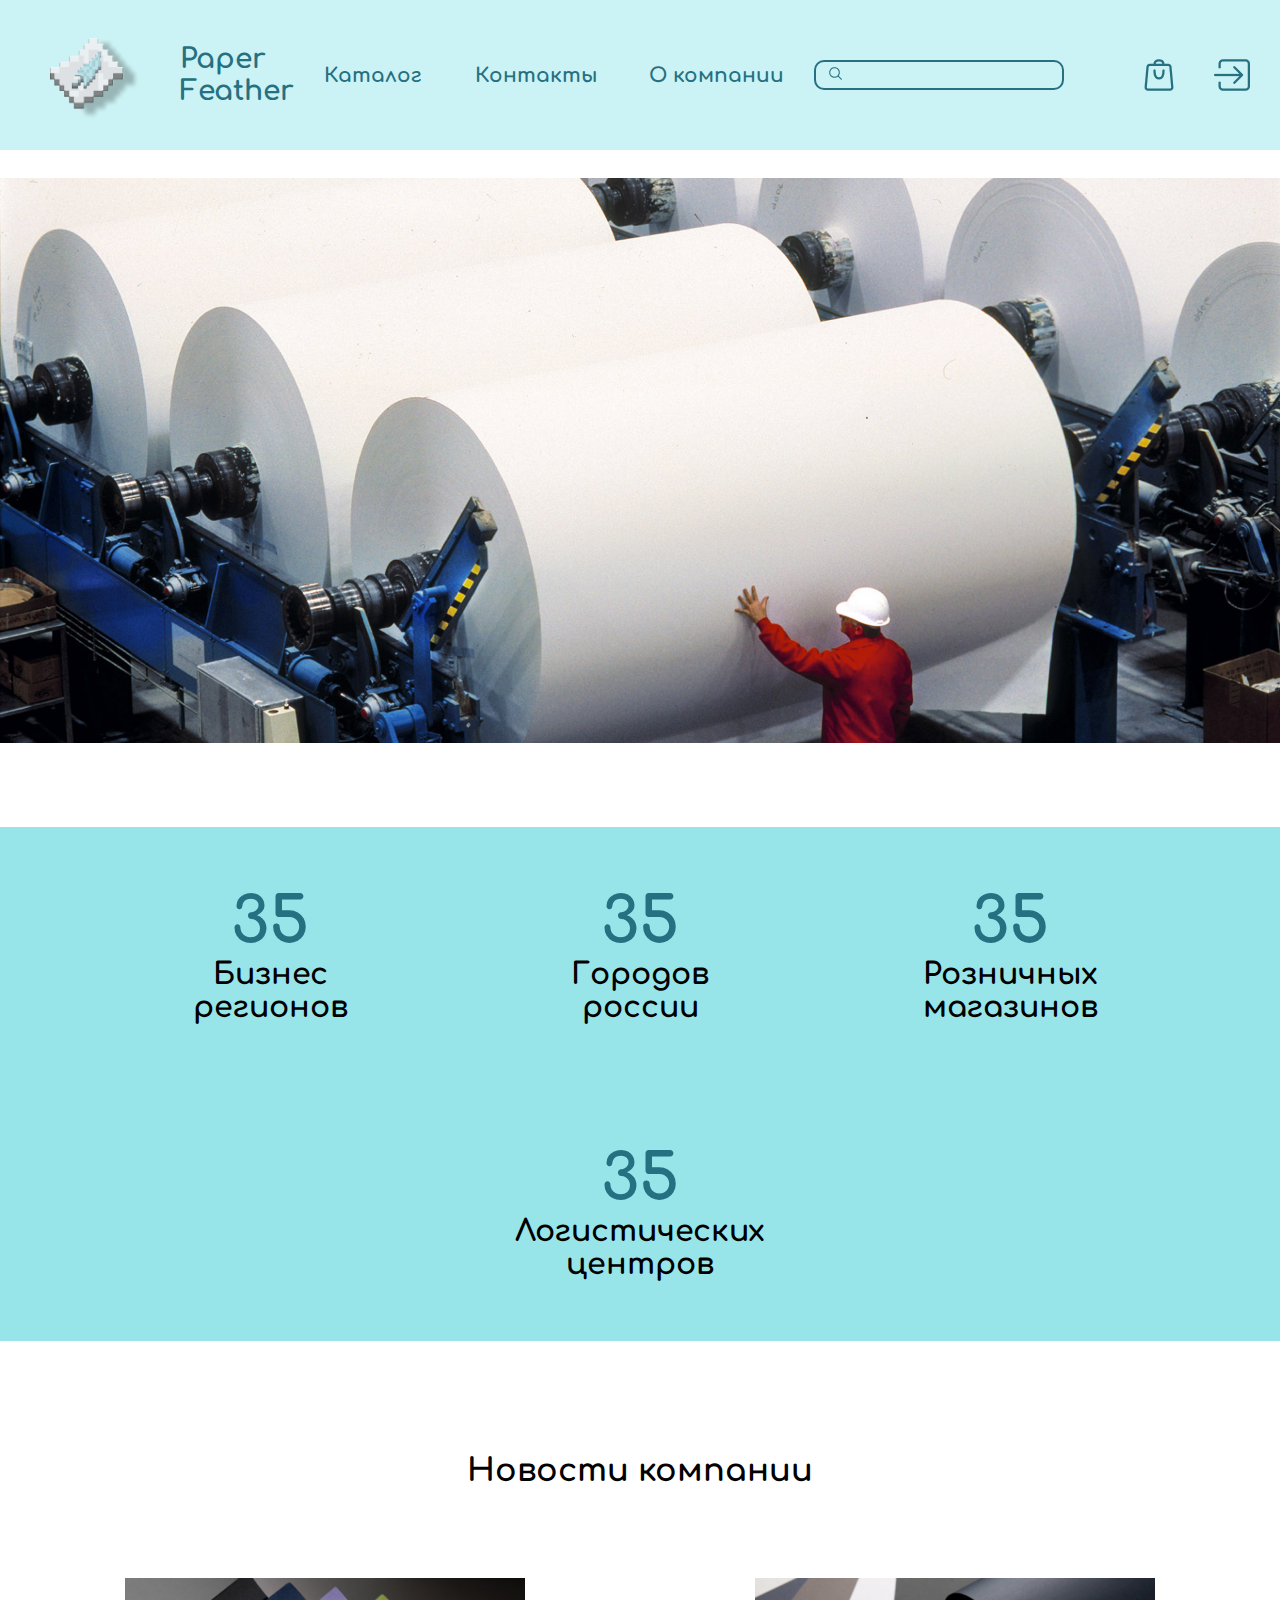
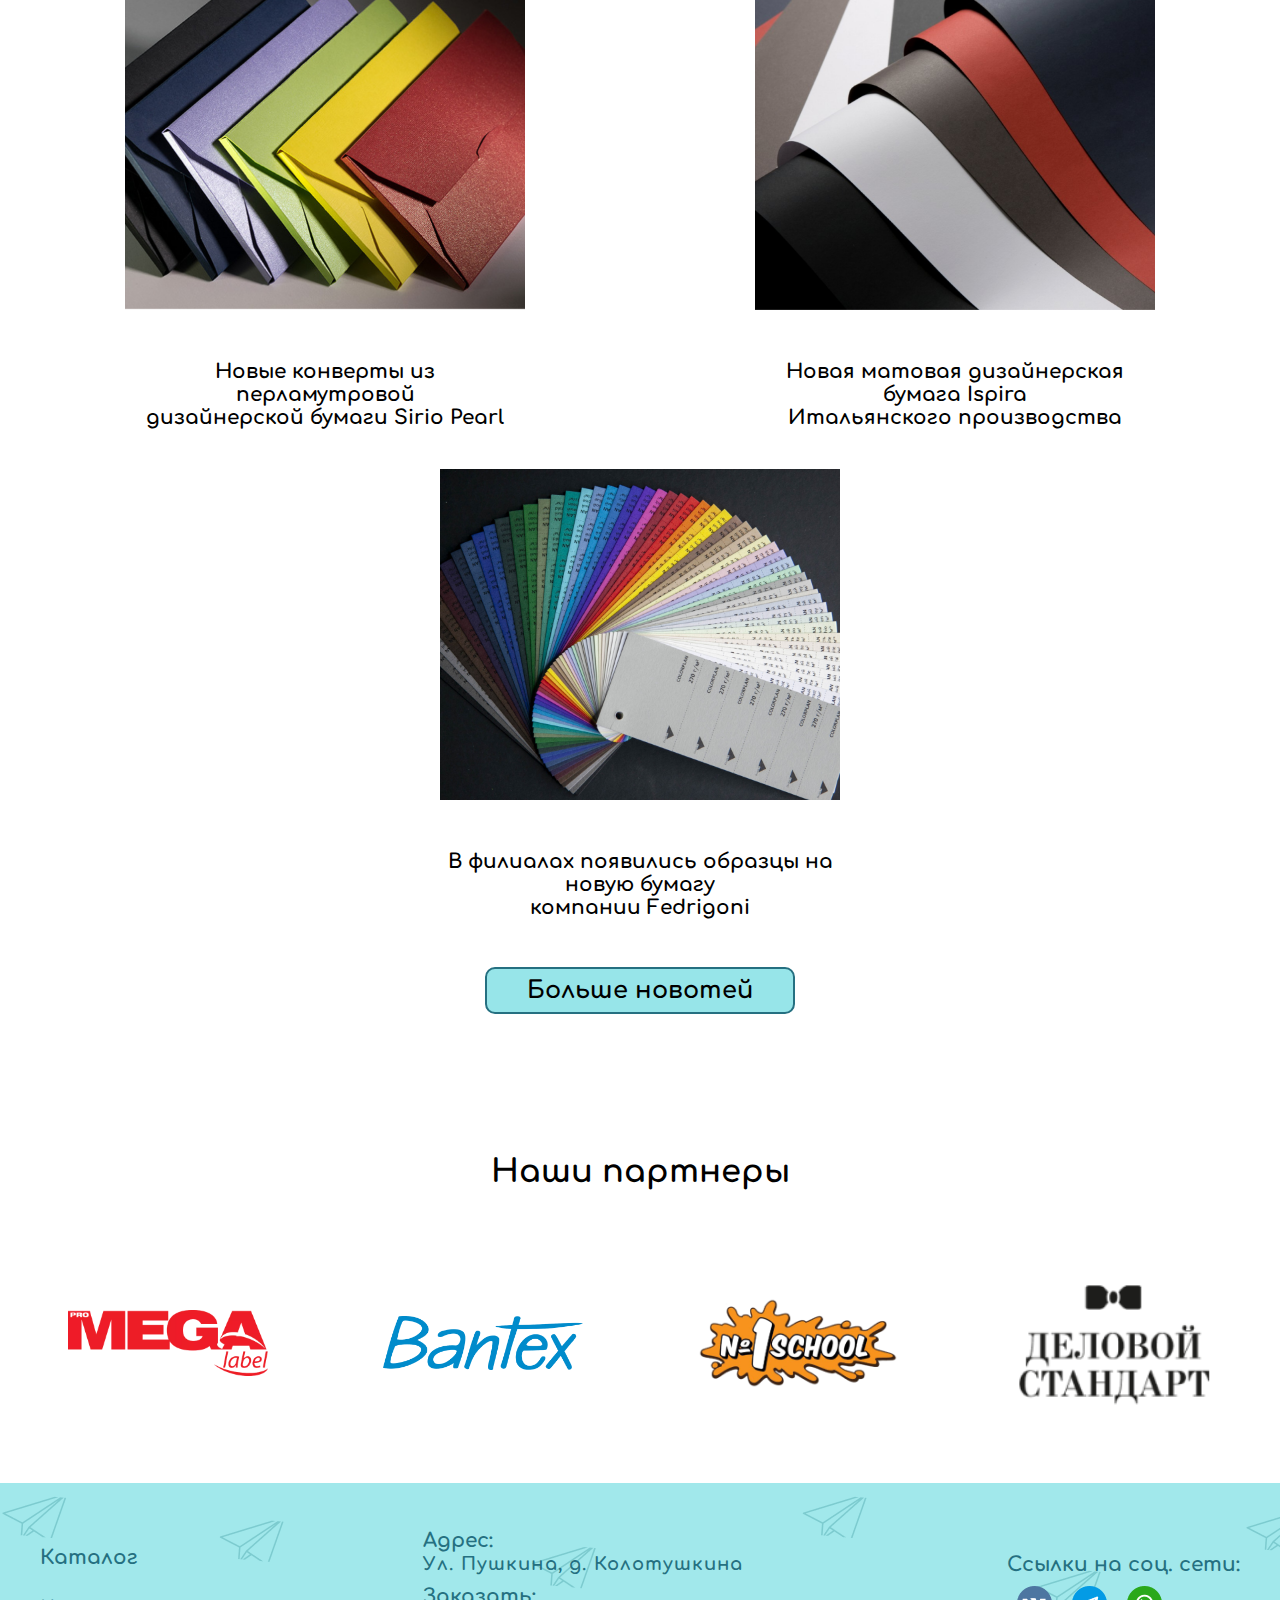
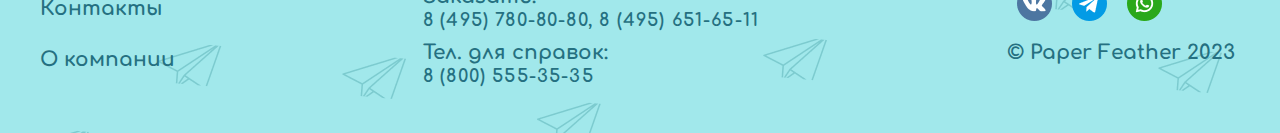
<file: index.html>
<!DOCTYPE html>
<html lang="en">
<head>
    <meta charset="UTF-8">
    <meta http-equiv="X-UA-Compatible" content="IE=edge">
    <meta name="viewport" content="width=device-width, initial-scale=1.0">
    <title>Покупка бумаги PaperFeather</title>
    <link rel="icon" type="image/x-icon" href="assets/images/favicon.ico">
    <link rel="stylesheet" href="assets/css/style.css">
    <link rel="stylesheet" href="assets/css/popup.css">
</head>
<body>
    <div class="popup_reg_log" id="popupRL">
    </div>
    <div class="wrapper">
        <header class="header">
            <div class="header__content container">
                
                    <div class="logo__container">
                        <a href="index.html">
                            <div class="logo__img">
                                <img src="assets/images/logo.png" alt="Логотип">
                            </div>
                            <div class="logo__title">
                                <h1>
                                    Paper
                                    <br>
                                    Feather
                                </h1>
                            </div>
                        </a>
                    </div>
                
                    <div class="navigation__container">
                        <nav class="navigation__header">
                            <ul>
                                <li><a href="catalog.html">Каталог</a></li>
                                <li><a href="contact.html">Контакты</a></li>
                                <li><a href="about.html">О компании</a></li>
                            </ul>
                        </nav>
                    </div>
                    <div class="search__container">
                        <div class="search__input">
                            <div class="search__icon">
                                <img src="assets/images/lupa.png" alt="Иконка поиска">
                            </div>
                            <form action="#" class="search__form">
                                <input type="search" name="search">
                            </form>
                        </div>
                    </div>
                    <div class="exit_basket_link__container">
                        <a href="#">
                            <img src="assets/images/basket.png" alt="Корзина">
                        </a>
                        <a href="#" id="popup_reg_log_btn">
                            <img src="assets/images/exit.png" alt="Выход/Вход">
                        </a>
                    </div>
               
            </div>
        </header>
        <main class="main">
            <div class="slide_show__container mar-2">
                <div class="slider__line" id="sliderLine">
                    <img id="slide" src="assets/images/slider_show/slide-1.png" alt="">
                    <img src="assets/images/slider_show/slide-2.png" alt="">
                    <img src="assets/images/slider_show/slide-3.png" alt="">
                    <img src="assets/images/slider_show/slide-4.png" alt="">
                </div>
            </div>
            <div class="statistic__container mar-4 bg-main">
                <div class="static__block">
                    <p class="count">69</p>
                    <h2>
                        Бизнес
                        <br>
                        регионов
                    </h2>
                </div>
                <div class="static__block">
                    <p class="count">140</p>
                    <h2>
                        Городов
                        <br>
                        россии
                    </h2>
                </div>
                <div class="static__block">
                    <p class="count">300</p>
                    <h2>
                        Розничных
                        <br>
                        магазинов
                    </h2>
                </div>
                <div class="static__block">
                    <p class="count">113</p>
                    <h2>
                        Логистических
                        <br>
                        центров
                    </h2>
                </div>
            </div>
            <div class="news__container container mar-4">
                <h2 class="title">
                    Новости компании
                </h2>
                <div class="news__list">
                    <div class="news__block">
                        <div class="news__img">
                            <img src="assets/images/news/1.png" alt="новость 1">
                        </div>
                        <div class="news__title">
                            <h2>
                                Новые конверты из перламутровой 
                                <br>
                                дизайнерской бумаги Sirio Pearl
                            </h2>
                        </div>
                    </div>
                    <div class="news__block">
                        <div class="news__img">
                            <img src="assets/images/news/2.png" alt="новость 2">
                        </div>
                        <div class="news__title">
                            <h2>
                                Новая матовая дизайнерская бумага Ispira 
                                <br>
                                Итальянского производства
                            </h2>
                        </div>
                    </div>
                    <div class="news__block">
                        <div class="news__img">
                            <img src="assets/images/news/3.png" alt="новость 3">
                        </div>
                        <div class="news__title">
                            <h2>
                                В филиалах появились образцы на новую бумагу 
                                <br>
                                компании Fedrigoni 
                            </h2>
                        </div>
                    </div>
                </div>
                <div class="center-direction mar-2">
                    <a href="#" class="blue-btn">Больше новотей</a>
                </div>
            </div>
            <div class="brands__container container mar-4">
                <h2 class="title">
                    Наши партнеры
                </h2>
                <div class="brands__list">
                    <div class="brand">
                        <img src="assets/images/brand/1.png" alt="бренд">
                    </div>
                    <div class="brand">
                        <img src="assets/images/brand/2.png" alt="бренд">
                    </div>
                    <div class="brand">
                        <img src="assets/images/brand/3.png" alt="бренд">
                    </div>
                    <div class="brand">
                        <img src="assets/images/brand/4.png" alt="бренд">
                    </div>
                </div>
            </div>
        </main>
        <footer class="footer">
            <div class="opacity-bg-blue">
                <div class="footer__container container">
                    <div class="nav__footer">
                        <nav class="navigation__footer">
                            <ul>
                                <li class="padd-1"><a href="#">Каталог</a></li>
                                <li class="padd-1"><a href="#">Контакты</a></li>
                                <li class="padd-1"><a href="#">О компании</a></li>
                            </ul>
                        </nav>
                    </div>
                    <div class="info__footer">
                        <ul class="info__list">
                            <li class="padd-5px">
                                <p>
                                    Адрес:
                                    <br>
                                    <span class="fs-18">Ул. Пушкина, д. Колотушкина</span>
                                </p>
                            </li>
                            <li class="padd-5px">
                                <p>
                                    Заказать:
                                    <br>
                                    <span class="fs-18">8 (495) 780-80-80, 8 (495) 651-65-11</span>
                                </p>
                            </li>
                            <li class="padd-5px">
                                <p>
                                    Тел. для справок:
                                    <br>
                                    <span class="fs-18">8 (800) 555-35-35</span>
                                </p>
                            </li>
                        </ul>
                    </div>
                    <div class="link-copyrith__footer">
                        <div class="link__social">
                            <h2>Ссылки на соц. сети:</h2>
                            <nav>
                                <ul>
                                    <li><a href="https://vk.com"><img src="assets/images/social/free-icon-vk-145813 1.png" alt=""></a></li>
                                    <li><a href="https://web.telegram.org"><img src="assets/images/social/free-icon-telegram-2111646 1.png" alt=""></a></li>
                                    <li><a href="https://web.whatsapp.com"><img src="assets/images/social/free-icon-whatsapp-4494494 1.png" alt=""></a></li>
                                </ul>
                            </nav>
                        </div>
                        <div class="copyrith">
                            <h2>© Paper Feather 2023</h2>
                        </div>
                    </div>
                </div>
            </div>
        </footer>
    </div>

    <script src="assets/js/main.js"></script>
    <script src="assets/js/slider.js"></script>
    <script src="assets/js/counter.js"></script>
</body>
</html>
</file>
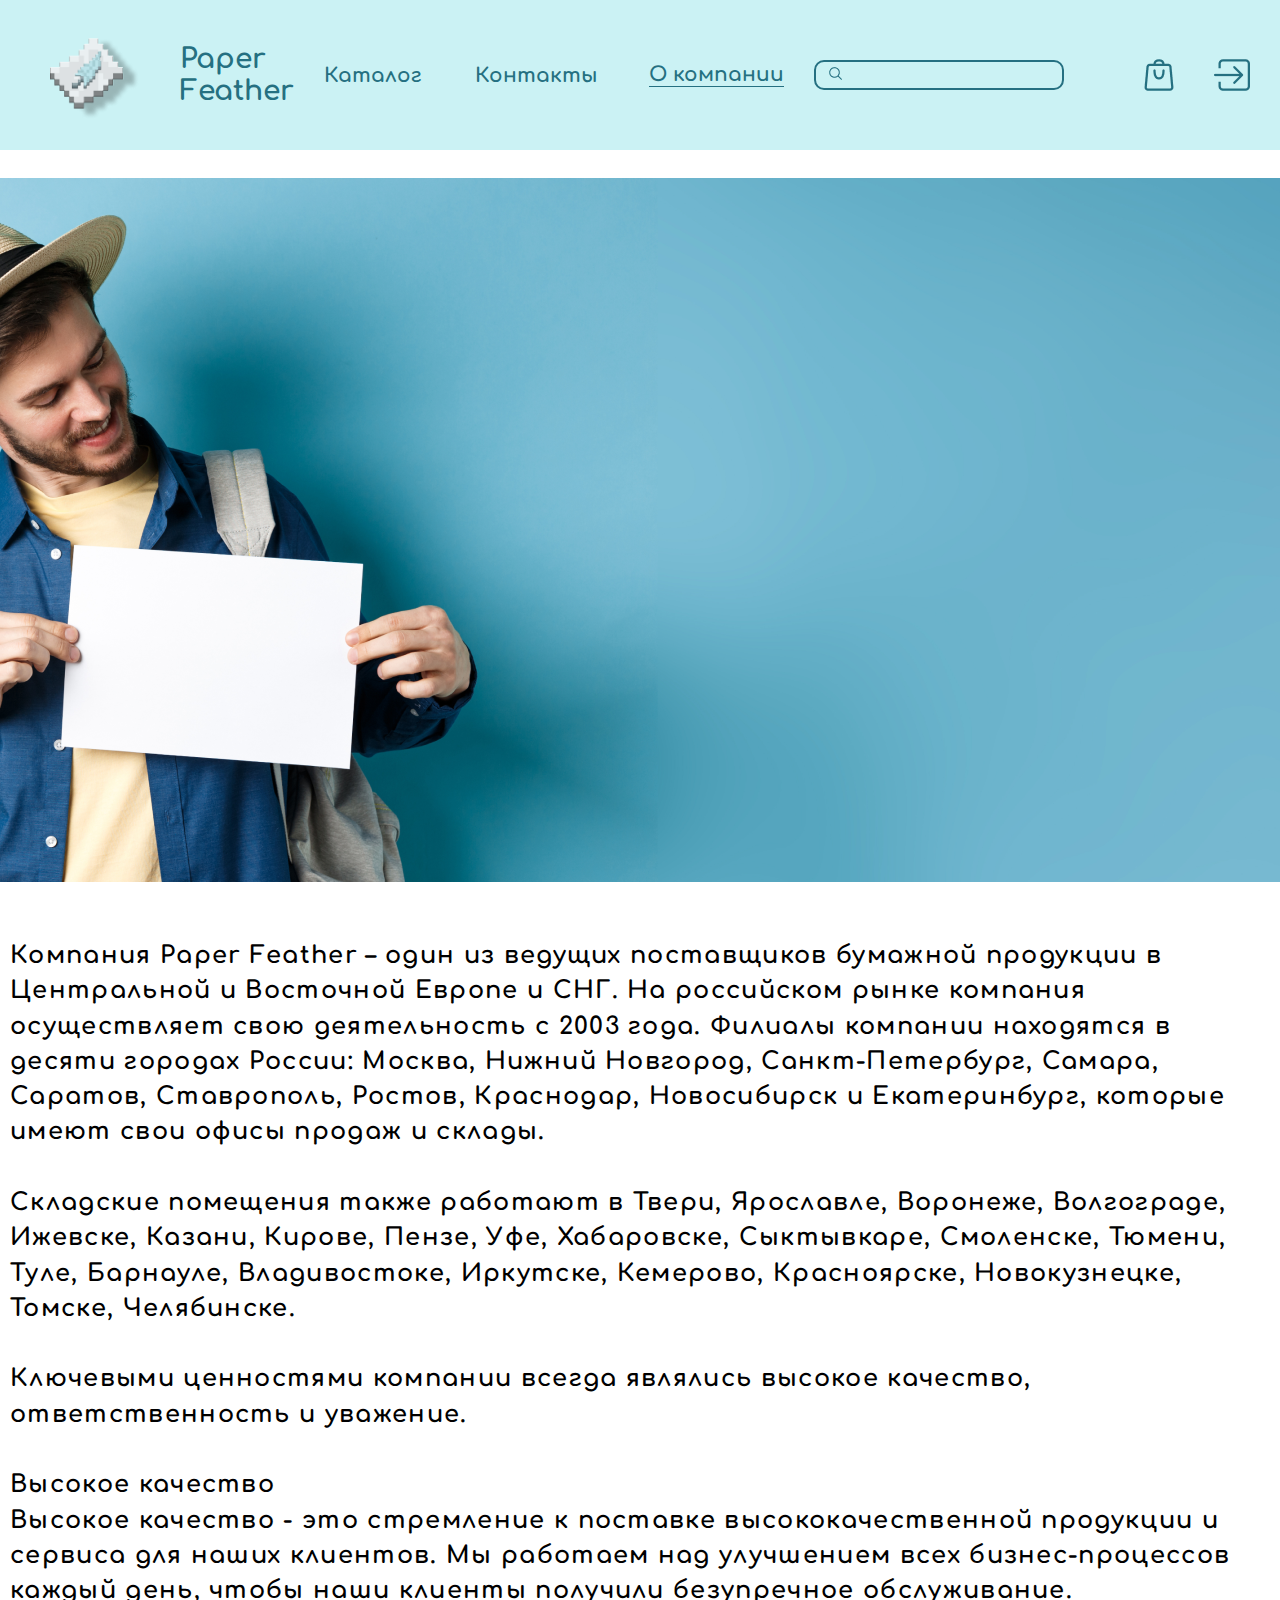
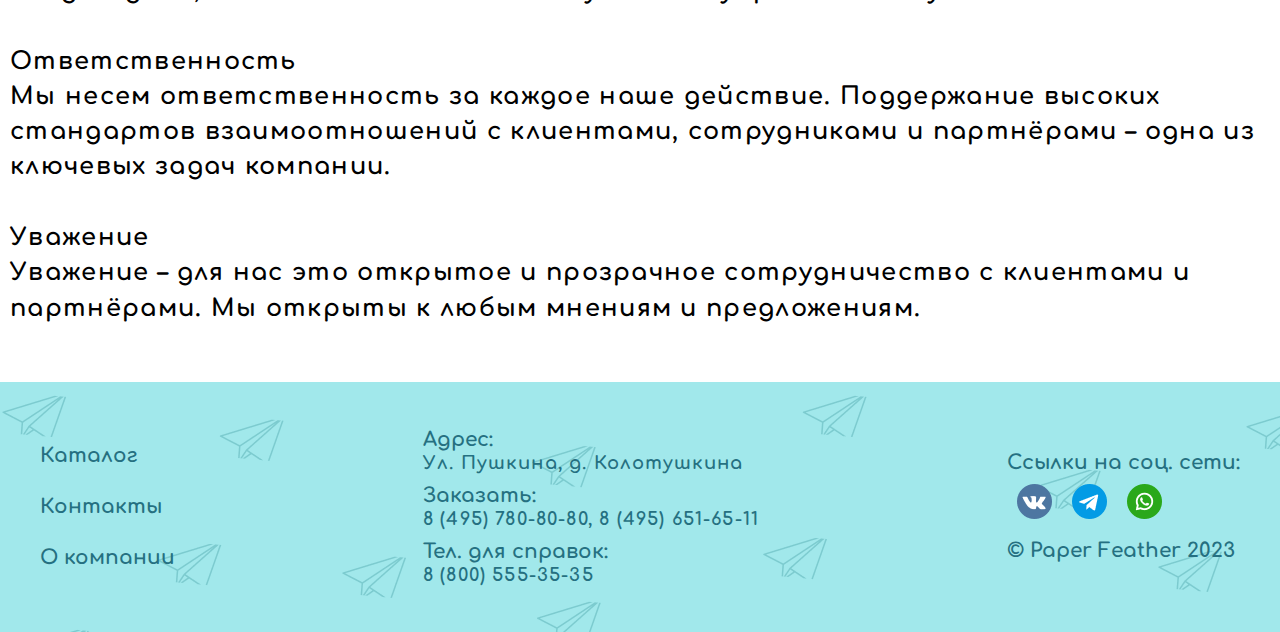
<file: about.html>
<!DOCTYPE html>
<html lang="en">
<head>
    <meta charset="UTF-8">
    <meta http-equiv="X-UA-Compatible" content="IE=edge">
    <meta name="viewport" content="width=device-width, initial-scale=1.0">
    <title>Покупка бумаги PaperFeather</title>
    <link rel="icon" type="image/x-icon" href="assets/images/favicon.ico">
    <link rel="stylesheet" href="assets/css/style.css">
    <link rel="stylesheet" href="assets/css/popup.css">
</head>
<body>
    <div class="popup_reg_log" id="popupRL">
    </div>
    <div class="wrapper">
        <header class="header">
            <div class="header__content container">
                
                    <div class="logo__container">
                        <a href="index.html">
                            <div class="logo__img">
                                <img src="assets/images/logo.png" alt="Логотип">
                            </div>
                            <div class="logo__title">
                                <h1>
                                    Paper
                                    <br>
                                    Feather
                                </h1>
                            </div>
                        </a>
                    </div>
                
                    <div class="navigation__container">
                        <nav class="navigation__header">
                            <ul>
                                <li><a href="catalog.html">Каталог</a></li>
                                <li><a href="contact.html">Контакты</a></li>
                                <li><a href="about.html" class="active__link">О компании</a></li>
                            </ul>
                        </nav>
                    </div>
                    <div class="search__container">
                        <div class="search__input">
                            <div class="search__icon">
                                <img src="assets/images/lupa.png" alt="Иконка поиска">
                            </div>
                            <form action="#" class="search__form">
                                <input type="search" name="search">
                            </form>
                        </div>
                    </div>
                    <div class="exit_basket_link__container">
                        <a href="#">
                            <img src="assets/images/basket.png" alt="Корзина">
                        </a>
                        <a href="#" id="popup_reg_log_btn">
                            <img src="assets/images/exit.png" alt="Выход/Вход">
                        </a>
                    </div>
               
            </div>
        </header>
        <main class="main">
            <div class="container mar-2 d-f"><img src="assets/images/about_as.png" alt="о нас фото"></div>
            
            <div class="container mar-2" style="font-size: 24px; font-weight: bold; line-height: 147%;
            /* or 35px */
            
            letter-spacing: 0.055em;">
                <p>
                    Компания Paper Feather – один из ведущих поставщиков бумажной продукции в Центральной и Восточной Европе и СНГ. На российском рынке компания осуществляет свою деятельность с 2003 года. Филиалы компании находятся в десяти городах России: Москва, Нижний Новгород, Санкт-Петербург, Самара, Саратов, Ставрополь, Ростов, Краснодар, Новосибирск и Екатеринбург, которые имеют свои офисы продаж и склады.
                </p><br>
                <p>
                    Складские помещения также работают в Твери, Ярославле, Воронеже, Волгограде, Ижевске, Казани, Кирове, Пензе, Уфе, Хабаровске, Сыктывкаре, Смоленске, Тюмени, Туле, Барнауле, Владивостоке, Иркутске, Кемерово, Красноярске, Новокузнецке, Томске, Челябинске.  
                </p><br>
                <p>
                    Ключевыми ценностями компании всегда являлись высокое качество, ответственность и уважение.
                </p><br>
                <p>
                    Высокое качество <br>
                    Высокое качество - это стремление к поставке высококачественной продукции и сервиса для наших клиентов. Мы работаем над улучшением всех бизнес-процессов каждый день, чтобы наши клиенты получили безупречное обслуживание.
                </p><br>
                <p>
                    Ответственность <br>
                    Мы несем ответственность за каждое наше действие. Поддержание высоких стандартов взаимоотношений с клиентами, сотрудниками и партнёрами – одна из ключевых задач компании.
                </p><br>
                <p>
                    Уважение <br>
                    Уважение – для нас это открытое и прозрачное сотрудничество с клиентами и партнёрами. Мы открыты к любым мнениям и предложениям.
                </p>
            </div>
        </div>
            <div class="mar-2"></div>
        </main>
        <footer class="footer">
            <div class="opacity-bg-blue">
                <div class="footer__container container">
                    <div class="nav__footer">
                        <nav class="navigation__footer">
                            <ul>
                                <li class="padd-1"><a href="#">Каталог</a></li>
                                <li class="padd-1"><a href="#">Контакты</a></li>
                                <li class="padd-1"><a href="#">О компании</a></li>
                            </ul>
                        </nav>
                    </div>
                    <div class="info__footer">
                        <ul class="info__list">
                            <li class="padd-5px">
                                <p>
                                    Адрес:
                                    <br>
                                    <span class="fs-18">Ул. Пушкина, д. Колотушкина</span>
                                </p>
                            </li>
                            <li class="padd-5px">
                                <p>
                                    Заказать:
                                    <br>
                                    <span class="fs-18">8 (495) 780-80-80, 8 (495) 651-65-11</span>
                                </p>
                            </li>
                            <li class="padd-5px">
                                <p>
                                    Тел. для справок:
                                    <br>
                                    <span class="fs-18">8 (800) 555-35-35</span>
                                </p>
                            </li>
                        </ul>
                    </div>
                    <div class="link-copyrith__footer">
                        <div class="link__social">
                            <h2>Ссылки на соц. сети:</h2>
                            <nav>
                                <ul>
                                    <li><a href="https://vk.com"><img src="assets/images/social/free-icon-vk-145813 1.png" alt=""></a></li>
                                    <li><a href="https://web.telegram.org"><img src="assets/images/social/free-icon-telegram-2111646 1.png" alt=""></a></li>
                                    <li><a href="https://web.whatsapp.com"><img src="assets/images/social/free-icon-whatsapp-4494494 1.png" alt=""></a></li>
                                </ul>
                            </nav>
                        </div>
                        <div class="copyrith">
                            <h2>© Paper Feather 2023</h2>
                        </div>
                    </div>
                </div>
            </div>
        </footer>
    </div>

    <script src="assets/js/main.js"></script>
    <script src="assets/js/slider.js"></script>
    <script src="assets/js/counter.js"></script>
</body>
</html>
</file>
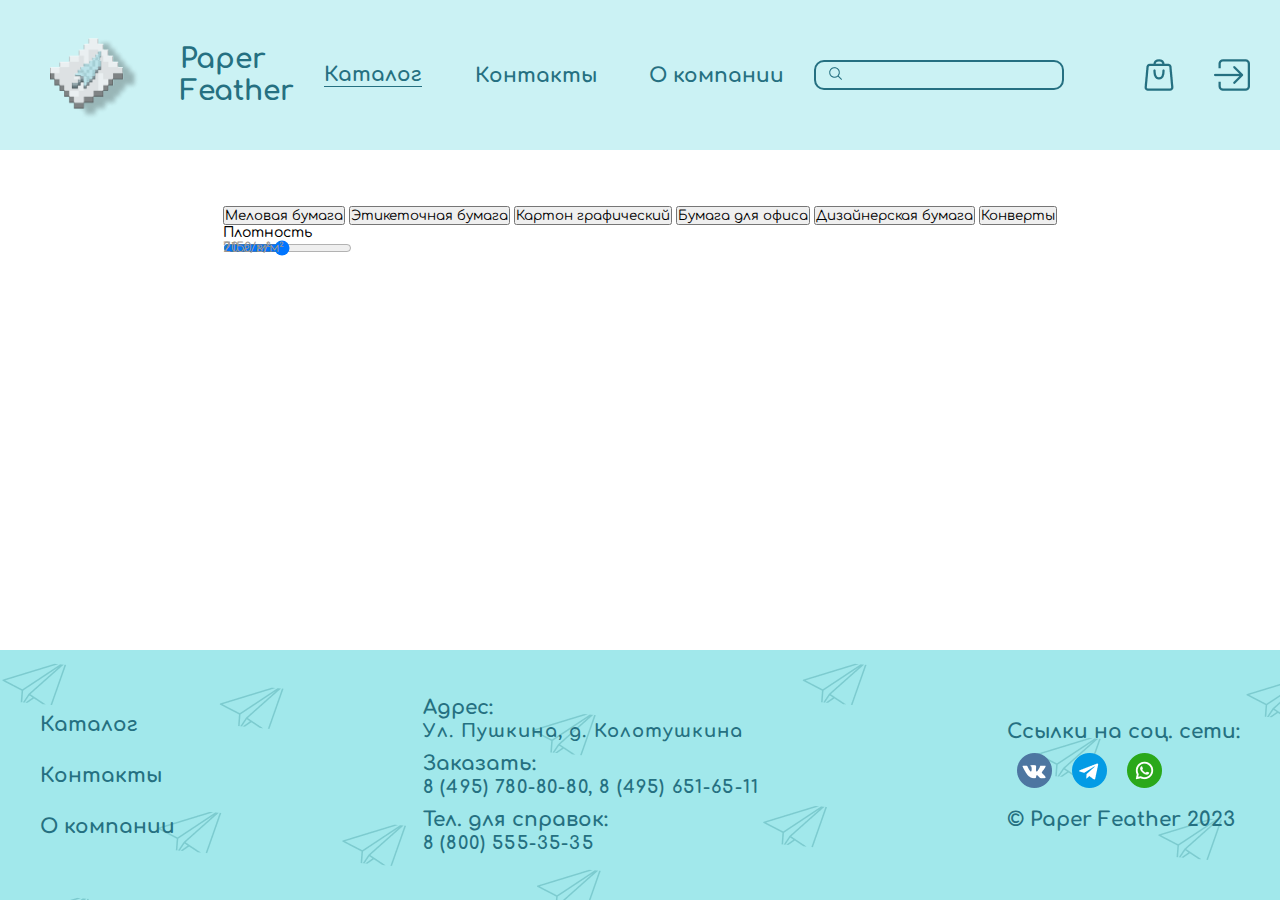
<file: catalog.html>
<!DOCTYPE html>
<html lang="en">
<head>
    <meta charset="UTF-8">
    <meta http-equiv="X-UA-Compatible" content="IE=edge">
    <meta name="viewport" content="width=device-width, initial-scale=1.0">
    <title>Покупка бумаги PaperFeather</title>
    <link rel="icon" type="image/x-icon" href="assets/images/favicon.ico">
    <link rel="stylesheet" href="assets/css/style.css">
    <link rel="stylesheet" href="assets/css/popup.css">
</head>
<body>
    <div class="popup_reg_log" id="popupRL">
    </div>
    <div class="wrapper">
        <header class="header">
            <div class="header__content container">
                
                    <div class="logo__container">
                        <a href="index.html">
                            <div class="logo__img">
                                <img src="assets/images/logo.png" alt="Логотип">
                            </div>
                            <div class="logo__title">
                                <h1>
                                    Paper
                                    <br>
                                    Feather
                                </h1>
                            </div>
                        </a>
                    </div>
                
                    <div class="navigation__container">
                        <nav class="navigation__header">
                            <ul>
                                <li><a href="catalog.html" class="active__link">Каталог</a></li>
                                <li><a href="contact.html">Контакты</a></li>
                                <li><a href="about.html">О компании</a></li>
                            </ul>
                        </nav>
                    </div>
                    <div class="search__container">
                        <div class="search__input">
                            <div class="search__icon">
                                <img src="assets/images/lupa.png" alt="Иконка поиска">
                            </div>
                            <form action="#" class="search__form">
                                <input type="search" name="search">
                            </form>
                        </div>
                    </div>
                    <div class="exit_basket_link__container">
                        <a href="#">
                            <img src="assets/images/basket.png" alt="Корзина">
                        </a>
                        <a href="#" id="popup_reg_log_btn">
                            <img src="assets/images/exit.png" alt="Выход/Вход">
                        </a>
                    </div>
               
            </div>
        </header>
        <main class="main">
            <div class="container mar-4 d-f">
                <div class="sort__container">
                    <div class="category__container">
                        <button class="btn_category">
                            Меловая бумага
                        </button>
                        <button class="btn_category">
                            Этикеточная бумага
                        </button>
                        <button class="btn_category">
                            Картон графический
                        </button>
                        <button class="btn_category">
                            Бумага для офиса
                        </button>
                        <button class="btn_category">
                            Дизайнерская бумага
                        </button>
                        <button class="btn_category">
                            Конверты
                        </button>
                        <div class="desh-line-b"></div>
                    </div>
                    <div class="density__container">
                        <h2>Плотность</h2>
                        <div class="slidecontainer">
                            <input type="range" min="70" max="2150" value="1000" class="scrol__bar" id="myRange">
                        </div>
                    </div>
                    <div class="coating__container">
                        
                    </div>
                </div>
                <div class="tovar__list">

                </div>
            </div>
        </main>
        <footer class="footer">
            <div class="opacity-bg-blue">
                <div class="footer__container container">
                    <div class="nav__footer">
                        <nav class="navigation__footer">
                            <ul>
                                <li class="padd-1"><a href="#">Каталог</a></li>
                                <li class="padd-1"><a href="#">Контакты</a></li>
                                <li class="padd-1"><a href="#">О компании</a></li>
                            </ul>
                        </nav>
                    </div>
                    <div class="info__footer">
                        <ul class="info__list">
                            <li class="padd-5px">
                                <p>
                                    Адрес:
                                    <br>
                                    <span class="fs-18">Ул. Пушкина, д. Колотушкина</span>
                                </p>
                            </li>
                            <li class="padd-5px">
                                <p>
                                    Заказать:
                                    <br>
                                    <span class="fs-18">8 (495) 780-80-80, 8 (495) 651-65-11</span>
                                </p>
                            </li>
                            <li class="padd-5px">
                                <p>
                                    Тел. для справок:
                                    <br>
                                    <span class="fs-18">8 (800) 555-35-35</span>
                                </p>
                            </li>
                        </ul>
                    </div>
                    <div class="link-copyrith__footer">
                        <div class="link__social">
                            <h2>Ссылки на соц. сети:</h2>
                            <nav>
                                <ul>
                                    <li><a href="https://vk.com"><img src="assets/images/social/free-icon-vk-145813 1.png" alt=""></a></li>
                                    <li><a href="https://web.telegram.org"><img src="assets/images/social/free-icon-telegram-2111646 1.png" alt=""></a></li>
                                    <li><a href="https://web.whatsapp.com"><img src="assets/images/social/free-icon-whatsapp-4494494 1.png" alt=""></a></li>
                                </ul>
                            </nav>
                        </div>
                        <div class="copyrith">
                            <h2>© Paper Feather 2023</h2>
                        </div>
                    </div>
                </div>
            </div>
        </footer>
    </div>

    <script src="assets/js/main.js"></script>
    <script src="assets/js/slider.js"></script>
    <script src="assets/js/counter.js"></script>
</body>
</html>
</file>
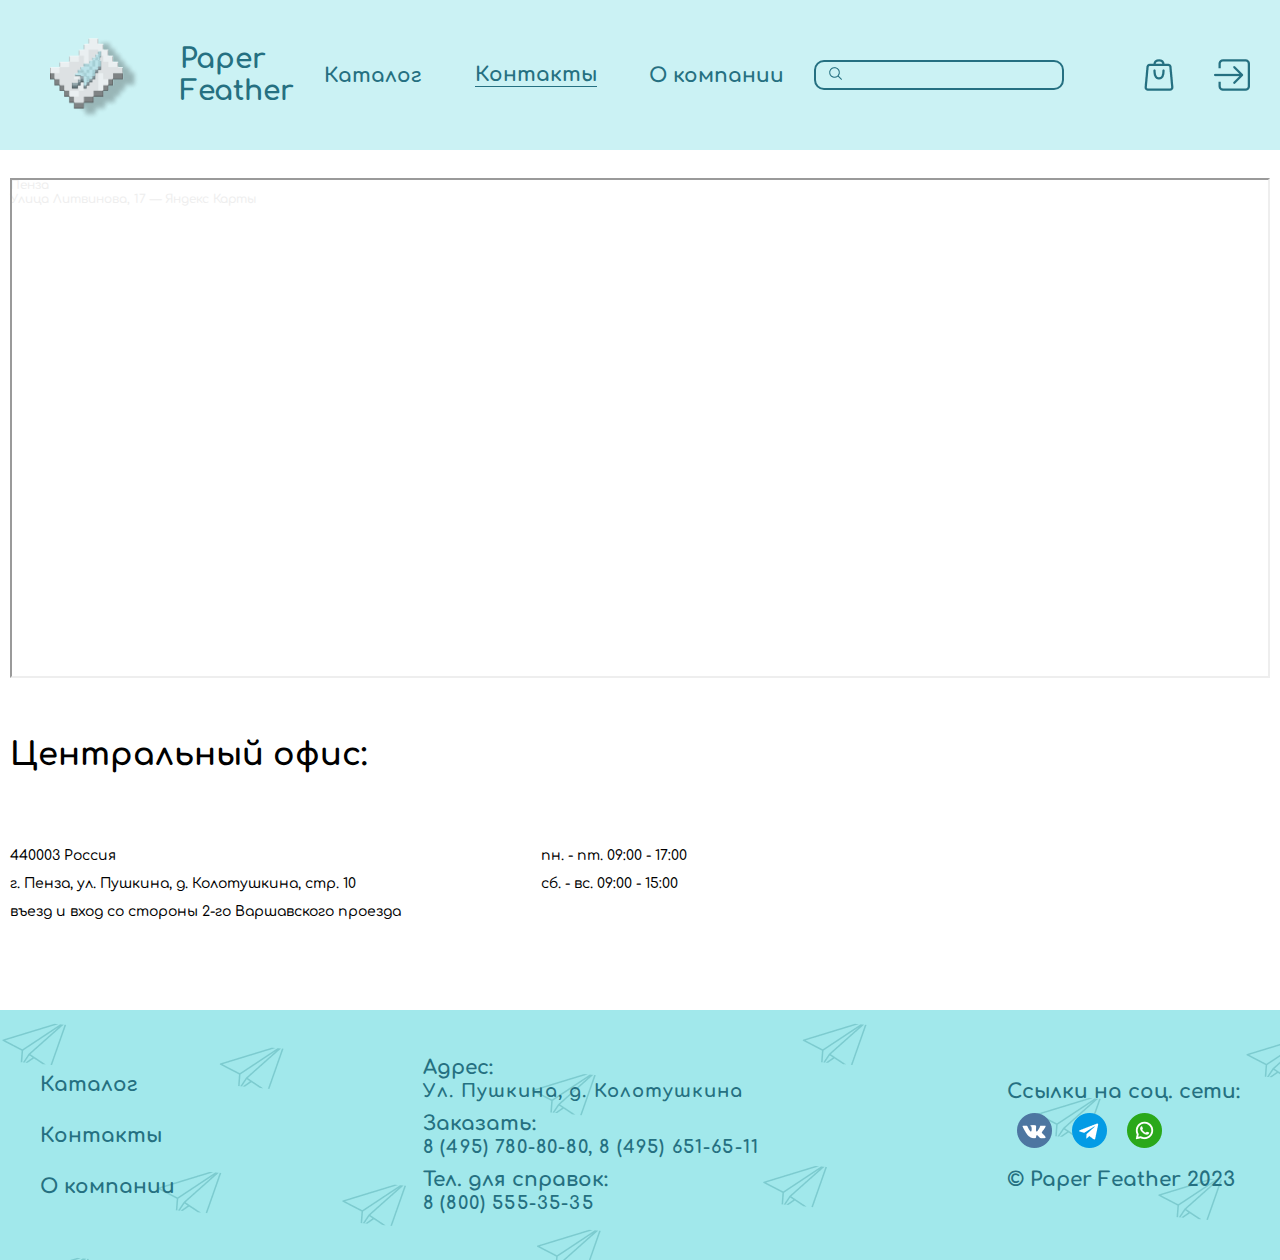
<file: contact.html>
<!DOCTYPE html>
<html lang="en">
<head>
    <meta charset="UTF-8">
    <meta http-equiv="X-UA-Compatible" content="IE=edge">
    <meta name="viewport" content="width=device-width, initial-scale=1.0">
    <title>Покупка бумаги PaperFeather</title>
    <link rel="icon" type="image/x-icon" href="assets/images/favicon.ico">
    <link rel="stylesheet" href="assets/css/style.css">
    <link rel="stylesheet" href="assets/css/popup.css">
</head>
<body>
    <div class="popup_reg_log" id="popupRL">
    </div>
    <div class="wrapper">
        <header class="header">
            <div class="header__content container">
                
                    <div class="logo__container">
                        <a href="index.html">
                            <div class="logo__img">
                                <img src="assets/images/logo.png" alt="Логотип">
                            </div>
                            <div class="logo__title">
                                <h1>
                                    Paper
                                    <br>
                                    Feather
                                </h1>
                            </div>
                        </a>
                    </div>
                
                    <div class="navigation__container">
                        <nav class="navigation__header">
                            <ul>
                                <li><a href="catalog.html">Каталог</a></li>
                                <li><a href="contact.html" class="active__link">Контакты</a></li>
                                <li><a href="about.html">О компании</a></li>
                            </ul>
                        </nav>
                    </div>
                    <div class="search__container">
                        <div class="search__input">
                            <div class="search__icon">
                                <img src="assets/images/lupa.png" alt="Иконка поиска">
                            </div>
                            <form action="#" class="search__form">
                                <input type="search" name="search">
                            </form>
                        </div>
                    </div>
                    <div class="exit_basket_link__container">
                        <a href="#">
                            <img src="assets/images/basket.png" alt="Корзина">
                        </a>
                        <a href="#" id="popup_reg_log_btn">
                            <img src="assets/images/exit.png" alt="Выход/Вход">
                        </a>
                    </div>
               
            </div>
        </header>
        <main class="main">
            <div class="container mar-2" style="position:relative;overflow:hidden;border:none;outline: none;"><a href="https://yandex.ru/maps/49/penza/?utm_medium=mapframe&utm_source=maps" style="color:#eee;font-size:12px;position:absolute;top:0px;">Пенза</a><a href="https://yandex.ru/maps/49/penza/house/ulitsa_litvinova_17/YEwYdgViQU0PQFtpfX5zeXhqZg==/?from=tabbar&ll=45.024047%2C53.227774&source=serp_navig&utm_medium=mapframe&utm_source=maps&z=17.4" style="color:#eee;font-size:12px;position:absolute;top:14px;">Улица Литвинова, 17 — Яндекс Карты</a><iframe src="https://yandex.ru/map-widget/v1/?from=tabbar&ll=45.024047%2C53.227774&mode=whatshere&source=serp_navig&whatshere%5Bpoint%5D=45.022837%2C53.228554&whatshere%5Bzoom%5D=17&z=17.4" width="100%" height="500" frameborder="1" allowfullscreen="true" style="position:relative;"></iframe></div>
            <div class="container mar-2">
                <h2 class="title" style="justify-content: start;">
                    Центральный офис:
                </h2>
                <div style="display: flex;">
                    <p style="width: fit-content; margin-right: 10rem; line-height: 2;">
                        440003 Россия <br>
                        г. Пенза, ул. Пушкина, д. Колотушкина, стр. 10 <br>
                        въезд и вход со стороны 2-го Варшавского проезда
                    </p>
                    <p style="width: fit-content; line-height: 2;">
                        пн. - пт. 09:00 - 17:00 <br>
                        сб. - вс. 09:00 - 15:00 
                    </p>
                </div>
            </div>
            <div class="mar-2"></div>
        </main>
        <footer class="footer">
            <div class="opacity-bg-blue">
                <div class="footer__container container">
                    <div class="nav__footer">
                        <nav class="navigation__footer">
                            <ul>
                                <li class="padd-1"><a href="#">Каталог</a></li>
                                <li class="padd-1"><a href="#">Контакты</a></li>
                                <li class="padd-1"><a href="#">О компании</a></li>
                            </ul>
                        </nav>
                    </div>
                    <div class="info__footer">
                        <ul class="info__list">
                            <li class="padd-5px">
                                <p>
                                    Адрес:
                                    <br>
                                    <span class="fs-18">Ул. Пушкина, д. Колотушкина</span>
                                </p>
                            </li>
                            <li class="padd-5px">
                                <p>
                                    Заказать:
                                    <br>
                                    <span class="fs-18">8 (495) 780-80-80, 8 (495) 651-65-11</span>
                                </p>
                            </li>
                            <li class="padd-5px">
                                <p>
                                    Тел. для справок:
                                    <br>
                                    <span class="fs-18">8 (800) 555-35-35</span>
                                </p>
                            </li>
                        </ul>
                    </div>
                    <div class="link-copyrith__footer">
                        <div class="link__social">
                            <h2>Ссылки на соц. сети:</h2>
                            <nav>
                                <ul>
                                    <li><a href="https://vk.com"><img src="assets/images/social/free-icon-vk-145813 1.png" alt=""></a></li>
                                    <li><a href="https://web.telegram.org"><img src="assets/images/social/free-icon-telegram-2111646 1.png" alt=""></a></li>
                                    <li><a href="https://web.whatsapp.com"><img src="assets/images/social/free-icon-whatsapp-4494494 1.png" alt=""></a></li>
                                </ul>
                            </nav>
                        </div>
                        <div class="copyrith">
                            <h2>© Paper Feather 2023</h2>
                        </div>
                    </div>
                </div>
            </div>
        </footer>
    </div>

    <script src="assets/js/main.js"></script>
    <script src="assets/js/slider.js"></script>
    <script src="assets/js/counter.js"></script>
</body>
</html>
</file>
<file: assets/css/style.css>
@font-face{
    font-family: Comforta;
    src: url(../fonts/Comfortaa-VariableFont_wght.ttf);
}



*{
    margin: 0;
    padding: 0;
    box-sizing: border-box;
    font-family: Comforta;
}

html, body{
    width: 100%;
    height: 100%;
    font-weight: 500;
    font-size: 14px;
    color: #000;
    font-style: normal;
}

a{
    text-decoration: none;
    color: #000;
}

ul, ol{
    list-style: none;
}

h1,h2,h3,h4,h5,h6{
    font-style: normal;
    font-weight: 500;
    font-size: 14px;
}

.wrapper{
    width: 100%;
    min-height: 100%;
    display: flex;
    flex-direction: column;
}

.container{
    max-width: 1920px;
    width: 100%;
    padding: 0 10px;
}

.title{
    font-size: 32px;
    font-weight: 700;
    color: #000;
    padding-bottom: 70px;
    display: flex;
    width: 100%;
    justify-content: center;
}

.fs-18{
    font-size: 18px !important;
}

.padd-5px{
    padding: 5px 0;
}
.padd-15px{
    padding: 15px 0;
}
.padd-1{
    padding: 1rem 0;
}
.padd-2{
    padding: 2rem 0;
}


.mar-2{
    margin: 2rem 0;
}
.mar-4{
    margin: 4rem 0;
}

.bg-main{
    background-color: #97E5E9;
}

.blue-btn{
    width: fit-content;
    display: flex;
    justify-content: center;
    align-items: center;
    border: 2px solid #257081;
    outline: none;
    color: #000;
    background-color: #97E5E9;
    border-radius: 10px;
    transition: 0.4s ease;
    font-size: 24px;
    font-weight: 700;
    padding: 8px 40px;
}
.blue-btn:hover{
    background-color: #fff;
    color: #257081;
}

.right-direction{
    display: flex;
    width: 100%;
    justify-content: end;
}

.d-f{
    display: flex;
    align-items: center;
    justify-content: center;
}

.center-direction{
    display: flex;
    width: 100%;
    justify-content: center;
}

.active__link{
    border-bottom: 1px solid #257081;
}

.header{
    width: 100%;
    display: flex;
    justify-content: center;
    height: 150px;
    background-color: rgba(151, 229, 233, 0.5);
}

.header__content{
    display: flex;
    height: 100%;
    justify-content: space-between;
}

.header__content .row{
    display: flex;
    width: 100%;
    height: 100%;
}

.logo__container{
    display: flex;
    height: 100%;
    margin-right: 20px;
}
.logo__container a{
    display: flex;
}

.logo__img{
    height: 100%;
    display: flex;
    align-items: center;
}

.logo__img img{
    display: flex;
    width: 90px;
    height: 90px;
    margin: 0 40px;
}

.logo__title{
    display: flex;
    align-items: center;
}

.navigation__container{
    width: 100%;
    height: 100%;
    display: flex;
    justify-content: center;
    align-items: center;
}

.navigation__header{
    width: 100%;
    height: inherit;
    display: flex;
    justify-content: center;
    align-items: center;
}

.navigation__header ul{
    max-width: 560px;
    width: 100%;
    height: inherit;
    display: flex;
    justify-content: space-between;
    align-items: center;
    flex-wrap: wrap;
}

.navigation__header ul li{
    margin: 0 10px;
}

.navigation__header ul li a{
    color: rgba(37, 112, 129, 1);
    display: flex;
    font-size: 20px;
    font-weight: 700;
}

.logo__title h1{
    font-size: 28px !important;
    font-weight: 700;
    color: #257081;
    text-align: start;
    justify-content: start;
}

.search__container{
    display: flex;
    justify-content: center;
    align-items: center;
    padding-left: 20px;
    padding-right: 60px;
}

.search__input{
    display: flex;
    justify-content: center;
    align-items: center;
    width: 250px;
    height: 30px;
    border: 2px solid #257081;
    border-radius: 10px;
    background-color: transparent;
}

.search__icon{
    width: 10%;
}

.search__icon img{
    width: 13px;
    margin-left: 13px;
}

.search__form{
    width: 90%;
    height: 100%;
    padding: 0 5px;
}

.search__form input{
    width: 100%;
    height: 100%;
    background-color: transparent;
    color: #257081;
    text-align: center;
    border: none;
    outline: none;
}

.exit_basket_link__container{
    display: flex;
    align-items: center;
    justify-content: center;
}

.exit_basket_link__container a{
    margin: 0 20px;
}

.exit_basket_link__container img{
    display: flex;
}

.exit_basket_link__container a:nth-child(1) img{
    width: 30px;
    height: 32px;
}

.exit_basket_link__container a:nth-child(2) img{
    width: 36px;
    height: 36px;
}

.main{
    width: 100%;
    flex: 1 1 auto;
    flex-direction: column;
    align-items: center;
    display: flex;
}

.slide_show__container{
    max-width: 1700px;
    width: 100%;
    display: flex;
    overflow: hidden;
}

.slider__line{
    width: fit-content;
    display: flex;
    position: relative;
    transition: 0.4s;
}

.slide_show__container img{
    max-width: 100%;
    height: auto;
    background-color: #257081;
}

.statistic__container{
    display: flex;
    justify-content: center;
    align-items: center;
    width: 100%;
    height: fit-content;
    flex-wrap: wrap;
}

.static__block{
    display: flex;
    flex-direction: column;
    justify-content: center;
    align-items: center;
    padding: 60px 0;
    max-width: 370px;
    width: 100%;
}

.static__block .count{
    font-size: 64px;
    font-weight: 700;
    color: #257081;
}

.static__block h2{
    font-size: 30px;
    font-weight: 700;
    color: #000;
    text-align: center;
}

.news__list{
    display: flex;
    flex-wrap: wrap;
    align-items: center;
    justify-content: space-around;
}

.news__block{
    width: 400px;
    display: flex;
    flex-direction: column;
    align-items: center;
    justify-content: center;
    text-align: center;
    margin: 20px 30px;
}

.news__img{
    width: 100%;
    display: flex;
    justify-content: center;
    text-align: center;
    margin-bottom: 50px;
}

.news__img img{
    width: 100%;
    height: auto;
}

.news__title{
    display: flex;
    align-items: center;
    justify-content: center;
    min-height: fit-content;
}

.news__title h2{
    font-size: 20px;
    font-weight: 700;
    color: #000;
}

.brands__list{
    width: 100%;
    display: flex;
    flex-wrap: wrap;
    align-items: center;
    justify-content: space-around;
}

.brand{
    width: 200px;
    display: flex;
    justify-content: center;
    align-items: center;
    margin: 20px 50px;
}

.brand img{
    width: 100%;
}

.footer{
    width: 100%;
    height: 250px;
    background-image: url(../images/Futer.png);
    font-size: 20px;
    color: #257081;
    font-weight: 700;
    overflow: hidden;
    justify-content: center;
    display: flex;
    align-items: center;
}

.footer .opacity-bg-blue{
    justify-content: center;
    display: flex;
    align-items: center;
}

.footer a{
    font-weight: 700;
    font-size: 20px;
    color: #257081;
}

.opacity-bg-blue{
    width: 100%;
    height: 100%;
    background-color: hsla(183, 65%, 75%, 0.8);
}

.footer__container{
    height: 100%;
    display: flex;
    align-items: center;
    justify-content: space-between;
    flex-wrap: wrap;
}

.nav__footer{
    margin: 0 30px;
}

.info__footer{
    margin: 0 30px;
}

.link-copyrith__footer{
    margin: 0 30px;
}

.info__footer span{
    letter-spacing: 0.065em;
}

.link__social h2{
    font-size: 20px;
    font-weight: 700;
    margin-bottom: 10px;
}

.link__social ul{
    display: flex;
}

.link__social li{
    padding: 0 10px;
}

.copyrith h2{
    font-size: 20px;
    font-weight: 700;
    margin-top: 15px;
}



/* =========================================== */

.density__container .scrol__bar{
    position: relative;
}

.density__container .scrol__bar::after{
    content: attr(max)  ' г/м\00B2';
    position: absolute;
}
.density__container .scrol__bar::before{
    content: attr(min)  ' г/м\00B2';
    position: absolute;
}
</file>
<file: assets/css/popup.css>
.popup_reg_log{
    width: 100%;
    height: 100vh;
    display: flex;
    justify-content: center;
    align-items: center;
    position: fixed;
    z-index: 10;
    background-color: rgba(55, 55, 55, 0.8);
    opacity: 0;
    visibility: hidden;
    cursor: pointer;
    transition: all 0.4s ease 0s;
}

.popup_reg_log.open{
    opacity: 1;
    visibility: visible;
    transition: all 0.4s ease-in;
}

.popup__area{
    position: absolute;
    top: 0;
    left: 0;
    width: 100%;
    height: 100%;
    z-index: 5;
}

.popup_reg_log .popup__container{
    max-width: 800px;
    max-height: 450px;
    width: 100%;
    height: 100%;
    background-color: transparent;
    display: flex;
    flex-direction: column;
    align-items: center;
    justify-content: center;
    position: relative;
    position: absolute;
    z-index: 11;
}

.popup_reg_log .button__container{
    padding: 15px;
    display: flex;
    justify-content: center;
    align-items: center;
    background-color: #97E5E9;
    border-radius: 30px;
    max-width: 700px;
    width: 100%;
    max-height: 100px;
    height: 100%;
    position: absolute;
    z-index: 12;
    top: 0;
    box-shadow: 0px 10px 7px rgba(0, 0, 0, 0.25);
}

.popup_reg_log .button__container button:nth-child(1){
    margin-right: 15px;
}
.popup_reg_log .button__container button:nth-child(2){
    margin-left: 15px;
}

.popup_reg_log .button__container button{
    background-color: transparent;
    display: flex;
    align-items: center;
    justify-content: center;
    border-radius: 15px;
    max-width: 319px;
    max-height: 70px;
    width: 100%;
    height: 100%;
    border: none;
    outline: none;
    font-size: 24px;
    font-weight: bold;
    cursor: pointer;
}

.popup_reg_log .button__container .activ{
    background-color: rgba(37, 112, 129, 0.2);
}

.popup_reg_log .button__container img{
    display: flex;
    margin-right: 15px;
}

.popup_reg_log form{
    max-width: 800px;
    width: 100%;
    max-height: 400px;
    height: 100%;
    display: flex;
    flex-direction: column;
    justify-content: center;
    align-items: center;
    background-color: #fff;
    z-index: 11;
    border-radius: 30px;
    position: absolute;
    bottom: 0;
}

.popup_reg_log .input__container{
    display: flex;
    flex-direction: column;
    justify-content: center;
    align-items: center;
    padding-top: 50px;
}

.popup_reg_log .input__container input{
    height: 80px;
    max-width: 700px;
    width: 700px;
    background-color: transparent;
    border: none;
    outline: none;
    border-bottom: 2px dashed #97E5E9;
    display: flex;
    margin-bottom: 20px;
    font-size: 20px;
    font-weight: bold;
}

.popup_reg_log .blue-btn{
    font-size: 20px !important;
    border-radius: 15px !important;
    cursor: pointer;
}
</file>
